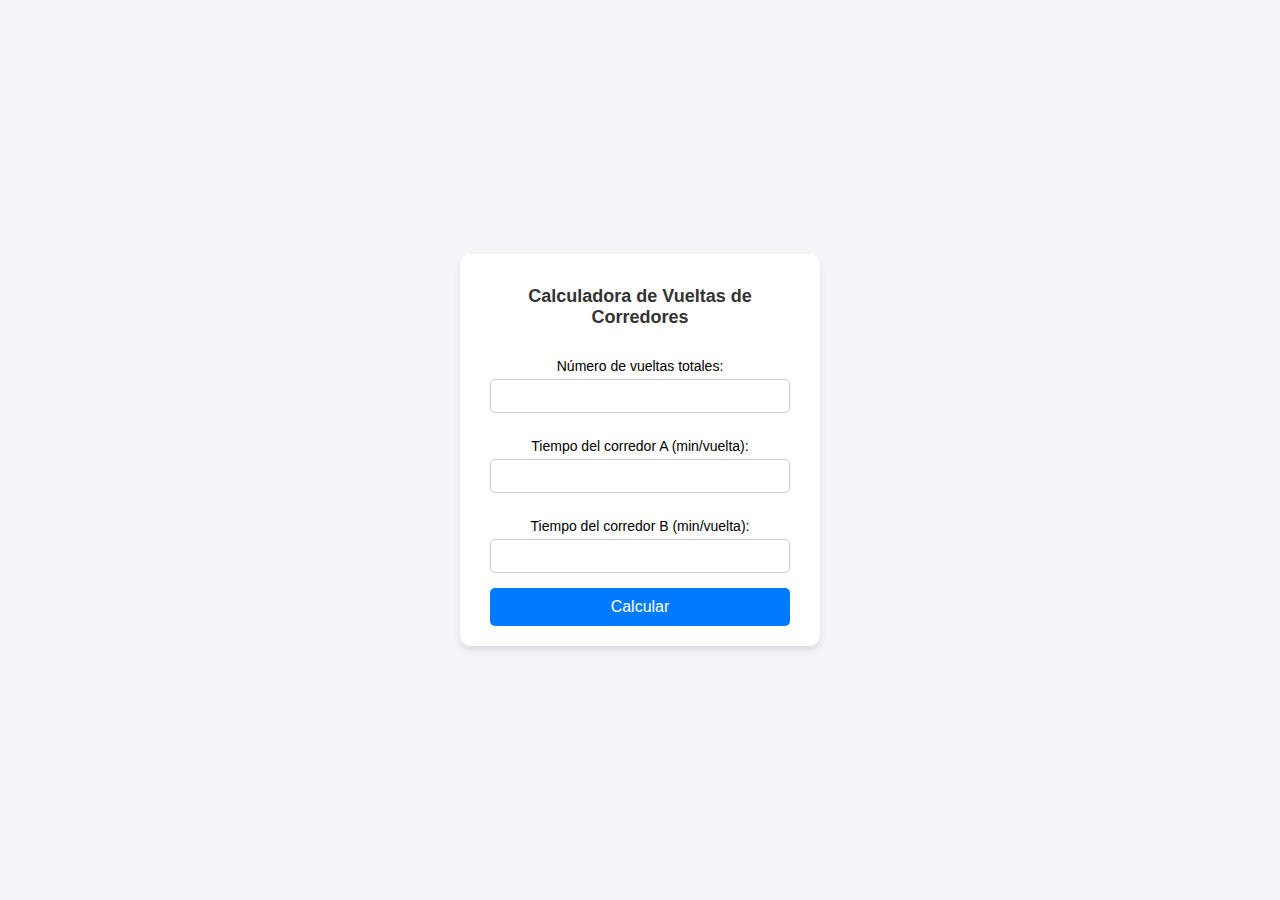
<file: ejercicio1_php/index.html>
<!DOCTYPE html>
<html lang="es">
<head>
    <meta charset="UTF-8">
    <meta name="viewport" content="width=device-width, initial-scale=1.0">
    <title>Calculadora de Vueltas</title>
    <link rel="stylesheet" href="index.css">
</head>
<body>
    <div class="container">
        <h1>Calculadora de Vueltas de Corredores</h1>
        <form action="calcular.php" method="POST">
            <label for="vueltas">Número de vueltas totales:</label>
            <input type="number" id="vueltas" name="vueltas" min="1" required>

            <label for="tiempo_a">Tiempo del corredor A (min/vuelta):</label>
            <input type="number" id="tiempo_a" name="tiempo_a" min="1" required>

            <label for="tiempo_b">Tiempo del corredor B (min/vuelta):</label>
            <input type="number" id="tiempo_b" name="tiempo_b" min="1" required>

            <button type="submit">Calcular</button>
        </form>
    </div>
</body>
</html>
</file>
<file: ejercicio1_php/index.css>
body {
    font-family: Arial, sans-serif;
    background-color: #f4f4f9;
    margin: 0;
    padding: 0;
    display: flex;
    justify-content: center;
    align-items: center;
    height: 100vh;
}

.container {
    background: #fff;
    padding: 20px 30px;
    border-radius: 10px;
    box-shadow: 0 4px 6px rgba(0, 0, 0, 0.1);
    text-align: center;
    width: 300px;
}

h1 {
    font-size: 18px;
    color: #333;
    margin-bottom: 20px;
}

form {
    display: flex;
    flex-direction: column;
}

label {
    margin: 10px 0 5px;
    font-size: 14px;
}

input {
    padding: 8px;
    border: 1px solid #ccc;
    border-radius: 5px;
    font-size: 14px;
    margin-bottom: 15px;
}

button {
    padding: 10px;
    background-color: #007bff;
    color: #fff;
    border: none;
    border-radius: 5px;
    cursor: pointer;
    font-size: 16px;
}

button:hover {
    background-color: #0056b3;
}
</file>
